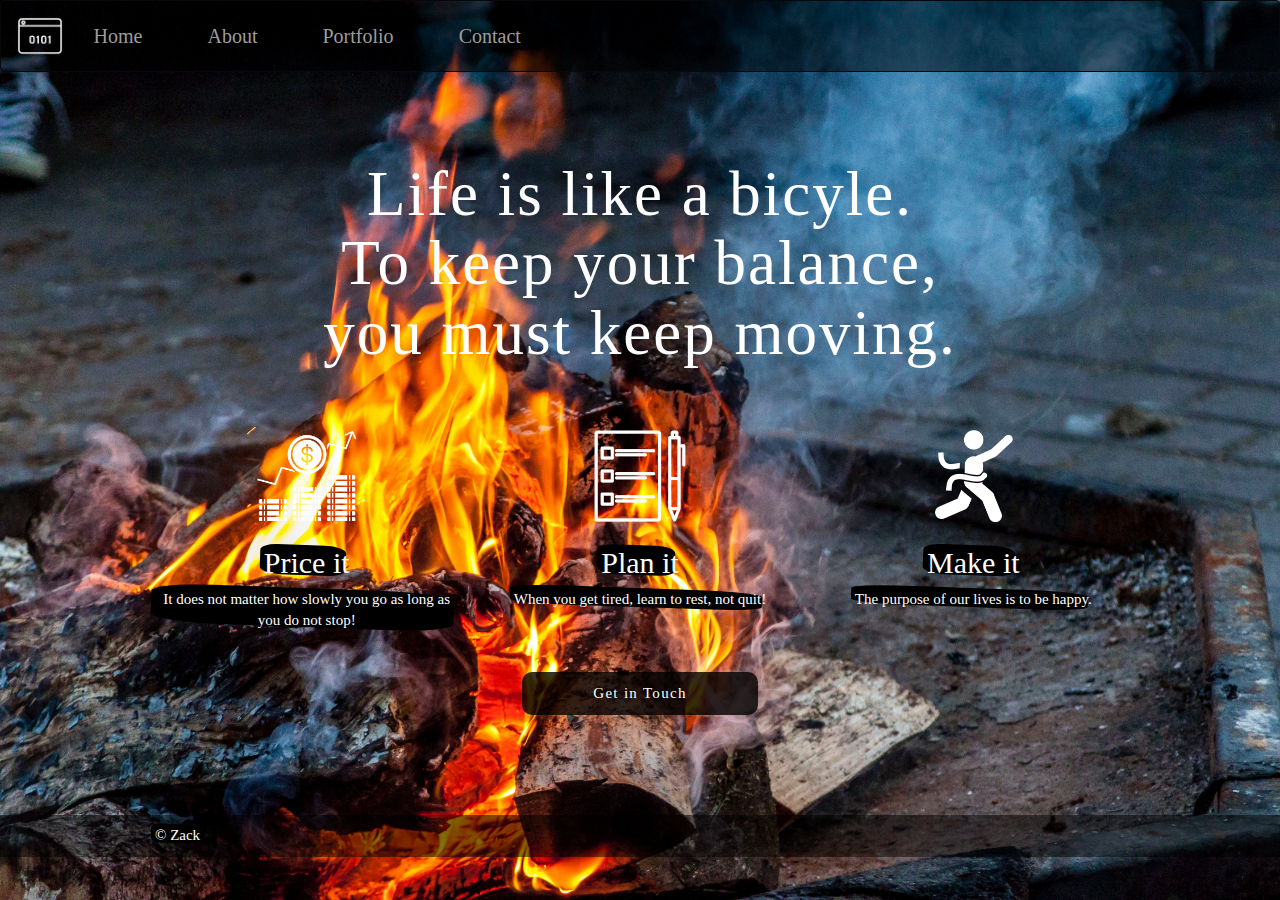
<file: index.html>
<!DOCTYPE html>
<html lang="en">
  <head>
    <meta charset="utf-8">
    <meta http-equiv="X-UA-Compatible" content="IE=edge">
    <meta name="viewport" content="width=device-width, initial-scale=1">

    <title>Company website</title>
    <link href="css/bootstrap.min.css" rel="stylesheet">
      <link href="style.css" rel="stylesheet">
      <style>

      </style>
  </head>
  <body>
      <!--   Create Nav bar   -->
      <nav role="navigation" class="navbar navbar-inverse">
        <div class="container-fluid">
            <!--     Navbar Header       -->
            <div class="navbar-header">
                <a class="navbar-brand" href="#"><img src="image/Logo.png" class="logo"></a>
                <button type="button" class="navbar-toggle" data-target="#navbarCollapse" data-toggle="collapse">
                    <span class="sr-only">Toggle Navigation</span>
                    <span class="icon-bar"></span>
                    <span class="icon-bar"></span>
                    <span class="icon-bar"></span>
                </button>
            </div>
            
            <!--     Navbar collapse       -->
            <div class="navbar-collapse collapse" id="navbarCollapse">
                <ul class="nav navbar-nav">
                    <li><a href="#">Home</a></li>
                    <li><a href="#">About</a></li>
                    <li><a href="#">Portfolio</a></li>
                    <li><a href="#">Contact</a></li>
                </ul>
                
            </div>
        </div>
      </nav>
            
      <!--   Create Header   -->
      <div class="jumbotron">
          <div class="container">
              <h1>Life is like a bicyle.
              <br /> To keep your balance,
              <br /> you must keep moving.  
              </h1>
          </div>
      
      </div>
      <!--   Create icons with text   -->
      <div class="icons">
        <div class="container">
            <div class="row">
                <!--                -->
                <div class="col-md-4">
                    <img src="image/LogoMakr-5QP7VT.png" class="bodyimage">
                    <h2><span class="highlight-container"><span class="highlight">Price it</span></span></h2>
                    <p><span class="highlight-container"><span class="highlight">It does not matter how slowly you go as long as you do not stop!</span></span></p>
                </div>
                <!--                -->
                <div class="col-md-4">
                    <img src="image/LogoMakr-8DvGeI.png" class="bodyimage">
                    <h2><span class="highlight-container"><span class="highlight">Plan it</span></span></h2>
                    <p><span class="highlight-container"><span class="highlight">When you get tired, learn to rest, not quit!</span></span></p>
                </div>
                <!--                -->
                <div class="col-md-4">
                    <img src="image/LogoMakr-0I2P6w.png" class="bodyimage">
                    <h2><span class="highlight-container"><span class="highlight">Make it</span></span></h2>
                    <p><span class="highlight-container"><span class="highlight">The purpose of our lives is to be happy.</span></span></p>
                </div>
            </div>    
        </div>
      </div>
      <!--   Create contact button   -->
      <div class="contact" >
        <div class="container">
            <a href="#" class="btn">Get in Touch</a>
        </div>
      </div>
      <!--   Create Footer   -->
      <div class="footer">
        <div class="container">
            <p><span class="highlight-container"><span class="highlight">&copy; Zack</span></span></p>
        </div>
      </div>
    <script src="https://ajax.googleapis.com/ajax/libs/jquery/1.12.4/jquery.min.js"></script>
    <script src="js/bootstrap.min.js"></script>
    
    <script>

    </script>
  </body>
</html>
</file>
<file: style.css>
/*style body element by adding background img and set it to cover, add font-familly*/
body{
    font-family: Georgia, serif; /**/
    background: url(image/test.jpg) no-repeat center center;
    background-size: cover;
    background-attachment: fixed; /**/
}
/*style brand img*/
.logo{
    height: 40px;
    margin: 0px;
    padding: 0px;  
}
/*style our nav bar*/
.navbar-inverse{
    background: rgba(0,0,0, 0.5);   
}
.nav li{
    color: white;
    font-size: 20px;
    margin-right: 35px;
    padding: 10px 0;
}

.nav li:hover{
    border-bottom: 1px solid white;
    padding-bottom: 9px; /*pour ne pas changer la valeur de nav bar*/
    cursor: pointer; /*souris en mode pointeur*/
}
/*style jumbotron*/
.jumbotron{
    background-color: transparent;
    color: white;
    text-align: center;
    margin: 0;
    padding: 10;
    letter-spacing: 2px;
}
/*limit the with of the icons section*/
.container{
    max-width: 1000px;
}
/*Style icons section using boostrap grid system*/
.bodyimage{
    height: 100px;    
}
.col-md-4{
    text-align: center;
    color: white;
}
.highlight-container, .highlight {
    position: relative;
}
.highlight-container {
    display: inline-block;
}
.highlight-container:before {
  content: " ";
  display: block;
  height: 90%;
  width: 100%;
  margin-left: -3px;
  margin-right: -3px;
  position: absolute;
  background-color: black;
  transform: rotate(2deg);
  top: -1px;
  left: -1px;
  border-radius: 20% 25% 20% 24%;
  padding: 10px 3px 3px 10px;
}

.icons p{
    font-size: 15px;
}
/*style contact button*/
.contact{
    text-align: center;
    margin-top: 30px;
    margin-bottom: 100px;
}
.btn{
    background-color: rgba(0,0,0, 0.8);
    color: white;
    border: non;
    border-radius: 10px;
    font-size: 15px;
    padding: 10px 70px;
    letter-spacing: 1.3px;
/*    margin-bottom: 50px;*/
}
.btn:hover{
    background-color: rgba(0,0,0, 0.5);
    color: white;
    border: none;
}
/*stylefooter*/
.footer{
    color: white;
    background-color: rgba(0,0,0, 0.5);
/*    margin: 15px;*/
    font-size: 15px;
    padding-top: 10px;
}
/*media queries for small device */
@media (max-width: 768px){
    .bodyimage{
        height: : 70px;
    }
}
</file>
